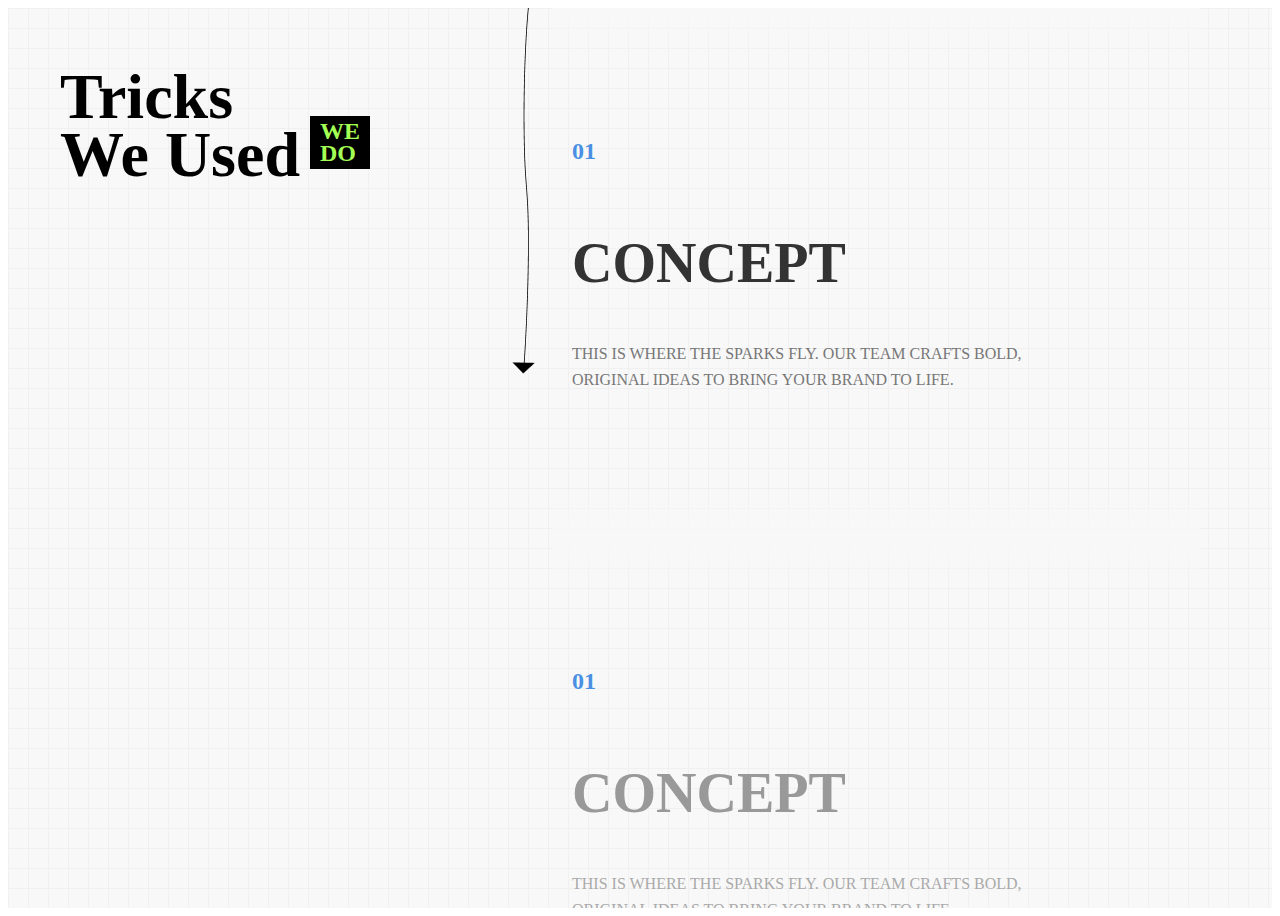
<file: Lets-talk.html>
<!DOCTYPE html>
<html lang="en">
<head>
  <meta charset="UTF-8">
  <meta name="viewport" content="width=device-width, initial-scale=1.0">
  <title>Tricks We Used | Concept Slider</title>
  <style>
  
    
  .concept {
      background-color: #f8f8f8;
      background-image: linear-gradient(#f0f0f0 1px, transparent 1px),
                        linear-gradient(90deg, #f0f0f0 1px, transparent 1px);
      background-size: 20px 20px;
      height: 100vh;
      overflow: hidden;
      display: flex;
    }
    
    .container2 {
      display: flex;
      width: 100%;
      max-width: 1200px;
      margin: 0 auto;
      height: 100vh;
    }
    
    .logo-section2 {
      width: 40%;
      padding: 60px 20px;
      display: flex;
      align-items: flex-start;
    }
    
    .logo {
      position: sticky;
      top: 60px;
    }
    
    .tricks {
      font-size: 4rem;
      font-weight: 900;
      line-height: 0.9;
      color: #000;
    }
    
    .we-used {
      font-size: 4rem;
      font-weight: 900;
      line-height: 0.9;
      color: #000;
    }
    
    .we-do {
      background-color: #000;
      color: #a4ff54;
      font-weight: 900;
      padding: 5px 10px;
      font-size: 1.5rem;
      margin-left: 10px;
      transform: translateY(-15px);
      display: inline-block;
    }
    
    .content-section {
      width: 60%;
      position: relative;
      padding: 0 40px;
    }
    
    .arrow2 {
      height: 120px;
      width: 2px;
     
      position: absolute;
      top: 0;
      left: 0;
    }
    
   
    
    .slider-container {
      height: 100vh;
      overflow-y: auto;
      scroll-snap-type: y mandatory;
      position: relative;
    }
    
    .slider-container::-webkit-scrollbar {
      width: 6px;
    }
    
    /* .slider-container::-webkit-scrollbar-track {
      background: #f1f1f1;
      border-radius: 10px;
    } */
    
    /* .slider-container::-webkit-scrollbar-thumb {
      background: #4a90e2;
      border-radius: 10px;
    } */
    
    .slide {
      height: 50vh;
      scroll-snap-align: start;
      display: flex;
      flex-direction: column;
      justify-content: center;
      position: relative;
      padding: 40px 20px;
    }
    
    .slide::before,
    .slide::after {
      content: '';
      position: absolute;
      left: 0;
      right: 0;
      height: 50px;
      z-index: 2;
      pointer-events: none;
    }
    
    .slide::before {
      top: 0;
      background: linear-gradient(to bottom, rgba(248, 248, 248, 1) 0%, rgba(248, 248, 248, 0) 100%);
    }
    
    .slide::after {
      bottom: 0;
      background: linear-gradient(to top, rgba(248, 248, 248, 1) 0%, rgba(248, 248, 248, 0) 100%);
    }
    
    .section-number {
      color: #4a90e2;
      font-size: 1.5rem;
      font-weight: 600;
      margin-bottom: 20px;
    }
    
    .section-title {
      font-size: 3.5rem;
      font-weight: 700;
      margin-bottom: 30px;
      color: #333;
    }
    
    .section-text {
      font-size: 1rem;
      line-height: 1.6;
      color: #777;
      max-width: 500px;
    }
    
    .slide:nth-child(2) .section-title {
      color: #999;
    }
    
    .slide:nth-child(2) .section-text {
      color: #aaa;
    }
  </style>
</head>
<section class="concept">
  <div class="container2">
    <div class="logo-section2">
      <div class="logo">
        <div class="tricks">Tricks</div>
        <div class="we-used">We Used<span class="we-do">WE<br>DO</span></div>
      </div>
    </div>
    
    <div class="content-section">
    <div class="arrow2">
      <img src="assets/images/Group 1410136454 (2).png" alt="Arrow Image">
    </div>
      
      <div class="slider-container">
        <div class="slide">
          <div class="section-number">01</div>
          <h2 class="section-title">CONCEPT</h2>
          <p class="section-text">THIS IS WHERE THE SPARKS FLY. OUR TEAM CRAFTS BOLD, ORIGINAL IDEAS TO BRING YOUR BRAND TO LIFE.</p>
        </div>
        
        <div class="slide">
          <div class="section-number">01</div>
          <h2 class="section-title">CONCEPT</h2>
          <p class="section-text">THIS IS WHERE THE SPARKS FLY. OUR TEAM CRAFTS BOLD, ORIGINAL IDEAS TO BRING YOUR BRAND TO LIFE.</p>
        </div>
        
        <div class="slide">
          <div class="section-number">02</div>
          <h2 class="section-title">DESIGN</h2>
          <p class="section-text">WITH THE CONCEPT AS OUR FOUNDATION, WE CRAFT VISUALLY STRIKING DESIGNS THAT COMMUNICATE YOUR MESSAGE EFFECTIVELY.</p>
        </div>
        
        <div class="slide">
          <div class="section-number">03</div>
          <h2 class="section-title">DEVELOP</h2>
          <p class="section-text">OUR TECHNICAL EXPERTS BRING THE DESIGNS TO LIFE WITH CLEAN CODE AND FLAWLESS EXECUTION.</p>
        </div>
        
        <div class="slide">
          <div class="section-number">04</div>
          <h2 class="section-title">DELIVER</h2>
          <p class="section-text">WE LAUNCH YOUR PROJECT WITH PRECISION, ENSURING EVERYTHING WORKS PERFECTLY ACROSS ALL PLATFORMS.</p>
        </div>
      </div>
    </div>
  </div>
</section>
</html>
</file>
